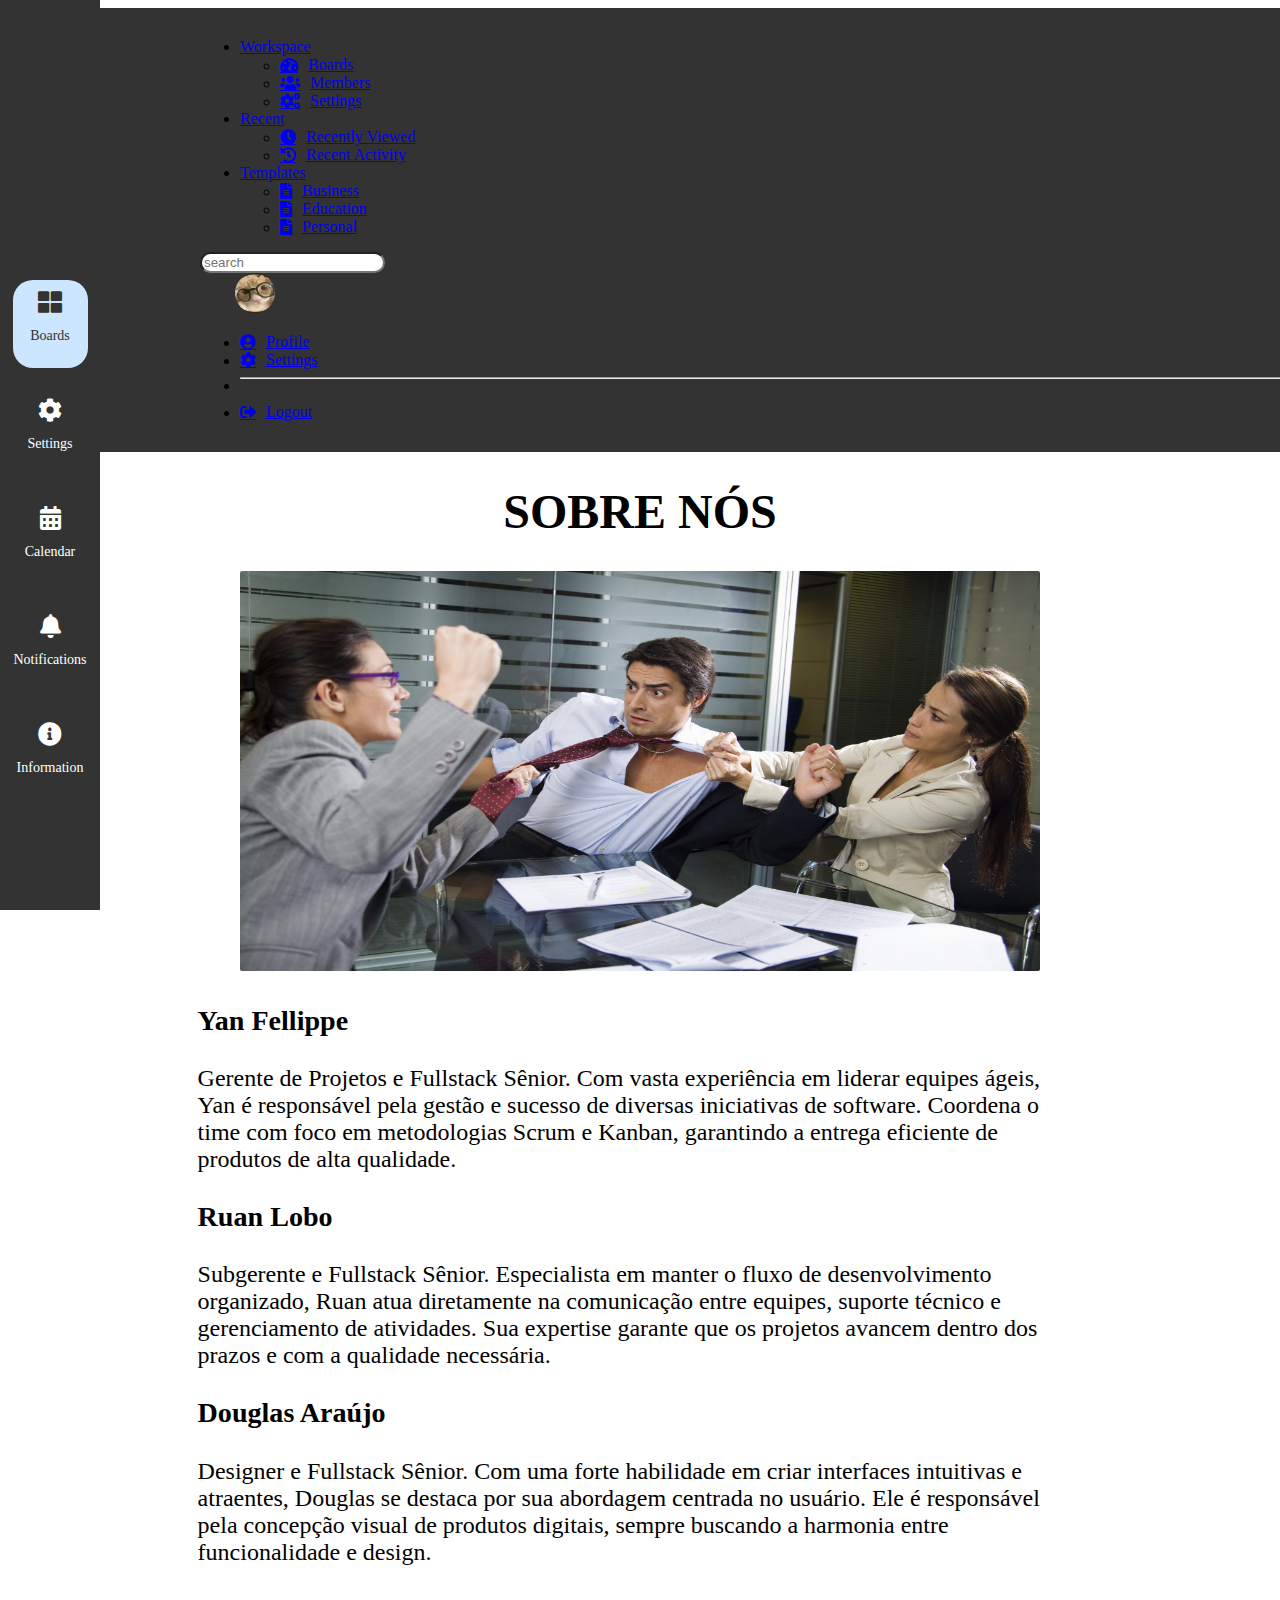
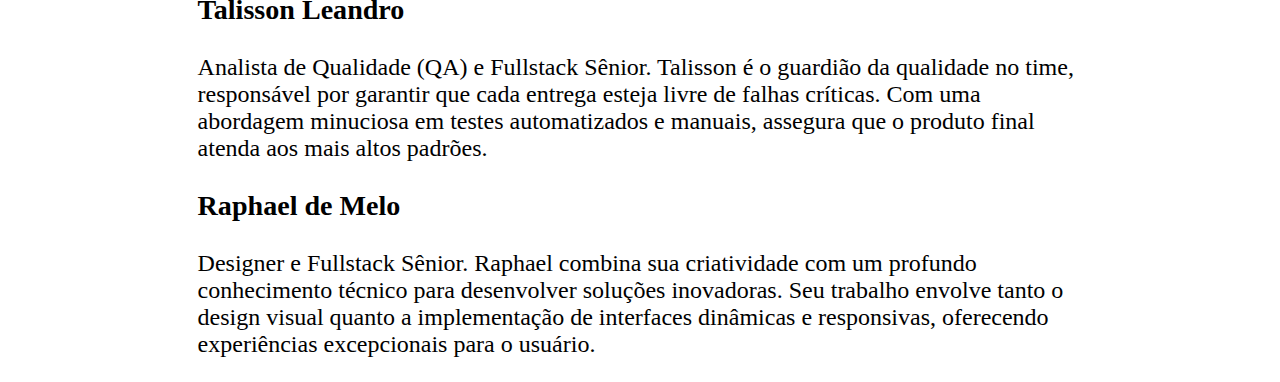
<file: public/sobreNos.html>
<!DOCTYPE html>
<html lang="en">
  <head>
    <meta charset="UTF-8"/>
    <meta name="viewport" content="width=device-width, initial-scale=1.0" />
    <link crossorigin="anonymous" href="https://cdn.jsdelivr.net/npm/bootstrap@5.3.2/dist/css/bootstrap.min.css"
    integrity="sha384-T3c6CoIi6uLrA9TneNEoa7RxnatzjcDSCmG1MXxSR1GAsXEV/Dwwykc2MPK8M2HN" rel="stylesheet" />
    <link href="https://cdnjs.cloudflare.com/ajax/libs/font-awesome/5.15.3/css/all.min.css" rel="stylesheet" />
    <link rel="stylesheet" href="../src/css/sobreNos.css">
    <link rel="stylesheet" href="../src/css/sideHeader.css"/>
    <title>Document</title>
  </head>
  <body>
    <!-- sidebar e header -->
    <div class="sidebar">
        <div><img class="logo-bagunca" src="../src/img/logo-bagunca.svg" alt=""></div>
        <a href="./Quadros.html" class="active">
          <i class="fas fa-th-large icon"></i>
          <p>Boards</p>
        </a>
        <a href="./perfil1.html">
          <i class="fas fa-cog icon"></i>
          <p>Settings</p>
        </a>
        <a href="#">
          <i class="fas fa-calendar-alt icon"></i>
          <p>Calendar</p>
        </a>
        <a href="./perfil1.html">
          <i class="fas fa-bell icon"></i>
          <p>Notifications</p>
        </a>
        <a href="./sobreNos.html">
          <i class="fas fa-info-circle icon"></i>
          <p>Information</p>
        </a>
      </div>
    
      <div class="header">
        <nav class="navbar navbar-expand-lg">
          <div class="collapse navbar-collapse">
            <ul class="navbar-nav me-auto mb-2 mb-lg-0">
              <li class="nav-item dropdown">
                <a aria-expanded="false" class="text-light nav-link dropdown-toggle" data-bs-toggle="dropdown" href="#"
                  id="navbarDropdown" role="button">
                  Workspace
                </a>
    
                <ul aria-labelledby="navbarDropdown" class="dropdown-menu">
                  <li>
                    <a class="dropdown-item" href="#">
                      <i class="fas fa-tachometer-alt"></i>
                      Boards
                    </a>
                  </li>
                  <li>
                    <a class="dropdown-item" href="#">
                      <i class="fas fa-users"></i>
                      Members
                    </a>
                  </li>
                  <li>
                    <a class="dropdown-item" href="#">
                      <i class="fas fa-cogs"></i>
                      Settings
                    </a>
                  </li>
                </ul>
              </li>
              <li class=" nav-item dropdown">
                <a aria-expanded="false" class="text-light nav-link dropdown-toggle" data-bs-toggle="dropdown" href="#"
                  id="navbarDropdown" role="button">
                  Recent
                </a>
                <ul aria-labelledby="navbarDropdown" class="dropdown-menu">
                  <li>
                    <a class="dropdown-item" href="#">
                      <i class="fas fa-clock"></i>
                      Recently Viewed
                    </a>
                  </li>
                  <li>
                    <a class="dropdown-item" href="#">
                      <i class="fas fa-history"></i>
                      Recent Activity
                    </a>
                  </li>
                </ul>
              </li>
              <li class="nav-item dropdown">
                <a aria-expanded="false" class="text-light nav-link dropdown-toggle" data-bs-toggle="dropdown" href="#"
                  id="navbarDropdown" role="button">
                  Templates
                </a>
                <ul aria-labelledby="navbarDropdown" class="dropdown-menu">
                  <li>
                    <a class="dropdown-item" href="#">
                      <i class="fas fa-file-alt"></i>
                      Business
                    </a>
                  </li>
                  <li>
                    <a class="dropdown-item" href="#">
                      <i class="fas fa-file-alt"></i>
                      Education
                    </a>
                  </li>
                  <li>
                    <a class="dropdown-item" href="#">
                      <i class="fas fa-file-alt"></i>
                      Personal
                    </a>
                  </li>
                </ul>
              </li>
            </ul>
            <form class="d-flex">
              <input aria-label="Search" class="form-control me-2 px-5" placeholder="search" type="search" />
            </form>
            <div class="nav-item dropdown">
              <a aria-expanded="false" class="nav-link dropdown-toggle" data-bs-toggle="dropdown" href="#"
                id="navbarDropdown" role="button">
                <img alt="Profile Avatar" class="avatar-header" height="30"
                  src="../src/img/image.png"
                  width="30" />
              </a>
              <ul aria-labelledby="navbarDropdown" class="dropdown-menu dropdown-menu-end">
                <li>
                  <a class="dropdown-item" href="#">
                    <i class="fas fa-user-circle"></i>
                    Profile
                  </a>
                </li>
                <li>
                  <a class="dropdown-item" href="#">
                    <i class="fas fa-cog"></i>
                    Settings
                  </a>
                </li>
                <li>
                  <hr class="dropdown-divider" />
                </li>
                <li>
                  <a class="dropdown-item" href="#">
                    <i class="fas fa-sign-out-alt"></i>
                    Logout
                  </a>
                </li>
              </ul>
            </div>
          </div>
        </nav>
      </div>

    <!-- conteudo do site -->
    <main class="about-us">
      <div class="about-content">
        <h1 class="about-us-title">
          <strong class="about-us-content"> SOBRE NÓS </strong>
        </h1>
      </div>
      <div class="about-img">
        <img src="../src/img/img-sobreNos/dreamstime_xl_2589197.jpg" alt="group-bg" />
      </div>
      <div class="group-persons">
        <div class="group-people">
          <h3 class="group-member">Yan Fellippe</h3>
          <p>
            Gerente de Projetos e Fullstack Sênior. Com vasta experiência em
            liderar equipes ágeis, Yan é responsável pela gestão e sucesso de
            diversas iniciativas de software. Coordena o time com foco em
            metodologias Scrum e Kanban, garantindo a entrega eficiente de
            produtos de alta qualidade.
          </p>
        </div>
        <div class="group-people">
          <h3 class="group-member">Ruan Lobo</h3>
          <p>
            Subgerente e Fullstack Sênior. Especialista em manter o fluxo de
            desenvolvimento organizado, Ruan atua diretamente na comunicação
            entre equipes, suporte técnico e gerenciamento de atividades. Sua
            expertise garante que os projetos avancem dentro dos prazos e com a
            qualidade necessária.
          </p>
        </div>
        <div class="group-people">
          <h3 class="group-member">Douglas Araújo</h3>
          <p>
            Designer e Fullstack Sênior. Com uma forte habilidade em criar
            interfaces intuitivas e atraentes, Douglas se destaca por sua
            abordagem centrada no usuário. Ele é responsável pela concepção
            visual de produtos digitais, sempre buscando a harmonia entre
            funcionalidade e design.
          </p>
        </div>
        <div class="group-people">
          <h3 class="group-member">Talisson Leandro</h3>
          <p>
            Analista de Qualidade (QA) e Fullstack Sênior. Talisson é o guardião
            da qualidade no time, responsável por garantir que cada entrega
            esteja livre de falhas críticas. Com uma abordagem minuciosa em
            testes automatizados e manuais, assegura que o produto final atenda
            aos mais altos padrões.
          </p>
        </div>
        <div class="group-people">
          <h3 class="group-member">Raphael de Melo</h3>
          <p>
            Designer e Fullstack Sênior. Raphael combina sua criatividade com um
            profundo conhecimento técnico para desenvolver soluções inovadoras.
            Seu trabalho envolve tanto o design visual quanto a implementação de
            interfaces dinâmicas e responsivas, oferecendo experiências
            excepcionais para o usuário.
          </p>
        </div>
      </div>
    </main>
  </body>
  <script crossorigin="anonymous" integrity="sha384-oBqDVmMz4fnFO9gybBogGzA1U5K4l1z3fl4Kp3aZ91Je5zYd5i6gbF6P1fQp5hZu"
    src="https://cdn.jsdelivr.net/npm/@popperjs/core@2.11.6/dist/umd/popper.min.js"></script>
  <script crossorigin="anonymous" integrity="sha384-pprn3073KE6tl6jvKK1G+0U5Kp3p1pXtk1s7e6+D/n9pJo+Kld/5l5L7L4h/2+GI"
    src="https://cdn.jsdelivr.net/npm/bootstrap@5.3.2/dist/js/bootstrap.min.js"></script>
  <script>
    document.addEventListener('DOMContentLoaded', function () {
      var dropdowns = document.querySelectorAll('.dropdown-toggle');
      dropdowns.forEach(function (dropdown) {
        dropdown.addEventListener('click', function (event) {
          event.preventDefault();
          var menu = this.nextElementSibling;
          if (menu.classList.contains('show')) {
            menu.classList.remove('show');
          } else {
            document.querySelectorAll('.dropdown-menu').forEach(function (menu) {
              menu.classList.remove('show');
            });
            menu.classList.add('show');
          }
        });
      });

      document.addEventListener('click', function (event) {
        if (!event.target.matches('.dropdown-toggle') && !event.target.closest('.dropdown-menu')) {
          document.querySelectorAll('.dropdown-menu').forEach(function (menu) {
            menu.classList.remove('show');
          });
        }
      });

      document.querySelectorAll('.sidebar a').forEach(link => {
        link.addEventListener('click', function () {
          document.querySelectorAll('.sidebar a').forEach(item => item.classList.remove('active'));
          this.classList.add('active');
        });
      });
    });
  </script>
</html>
</file>
<file: src/css/sobreNos.css>
/* conteudo do site */

.logo-bagunca {
    margin-bottom: 420px;
}

.about-us{
    align-items: center;
    text-align: center;
    font-size: 24px;
}

.about-img img {
    width: 800px;
    height: 400px;
    border-radius: 2px;
}

.group-persons {
    margin-left: 15%;
    margin-right: 15%;
    text-align: left;
}
</file>
<file: src/css/sideHeader.css>
.navbar {
    background-color: #333;
    padding: 0.9rem 7rem;
    width: 100%;
  }

  .form-control {
    border-radius: 20px;
  }

  .btn-create {
    background-color: #00c0ff;
    color: white;
    border-radius: 20px;
  }

  .dropdown-menu {
    min-width: 250px;
  }

  .dropdown-header {
    font-weight: bold;
    font-size: 0.9rem;
    color: #6c757d;
  }

  .dropdown-item {
    display: flex;
    align-items: center;
  }

  .dropdown-item i {
    margin-right: 10px;
  }

  .avatar-header {
    width: 40px;
    height: 40px;
    border-radius: 50%;
    margin-left: 35px;
  }

  .dropdown-menu-end {
    right: 0;
    left: auto;
  }

  .logo-bagunca {
    margin-top: -300px;
    height: 55px;
    width: 55px;
  }

  .sidebar {
    width: 100px;
    height: 100vh;
    background-color: #333;
    display: flex;
    justify-content: center;
    flex-direction: column;
    align-items: center;
    padding-top: 20px;
    position: fixed;
    left: 0;
    top: 50%;
    transform: translateY(-50%);
  }

  .sidebar p {
    overflow: hidden;
  }

  .sidebar a {
    color: white;
    text-decoration: none;
    text-align: center;
    margin-bottom: 20px;
    font-size: 14px;
    padding: 10px 0;
    width: 75%;
    border-radius: 20px;
    transition: background-color 0.3s, transform 0.3s;
  }

  .sidebar a .icon {
    display: block;
    font-size: 24px;
    margin-bottom: 5px;
  }

  .sidebar a.active {
    background-color: #cce6ff;
    color: #333;
  }

  .sidebar a.active .icon {
    color: #333;
  }

  .sidebar a:hover {
    background-color: #cce6ff;
    color: #333;
    transform: scale(0.95);
  }

  .header {
    flex-grow: 1;
    margin-left: 80px;

  }
</file>
